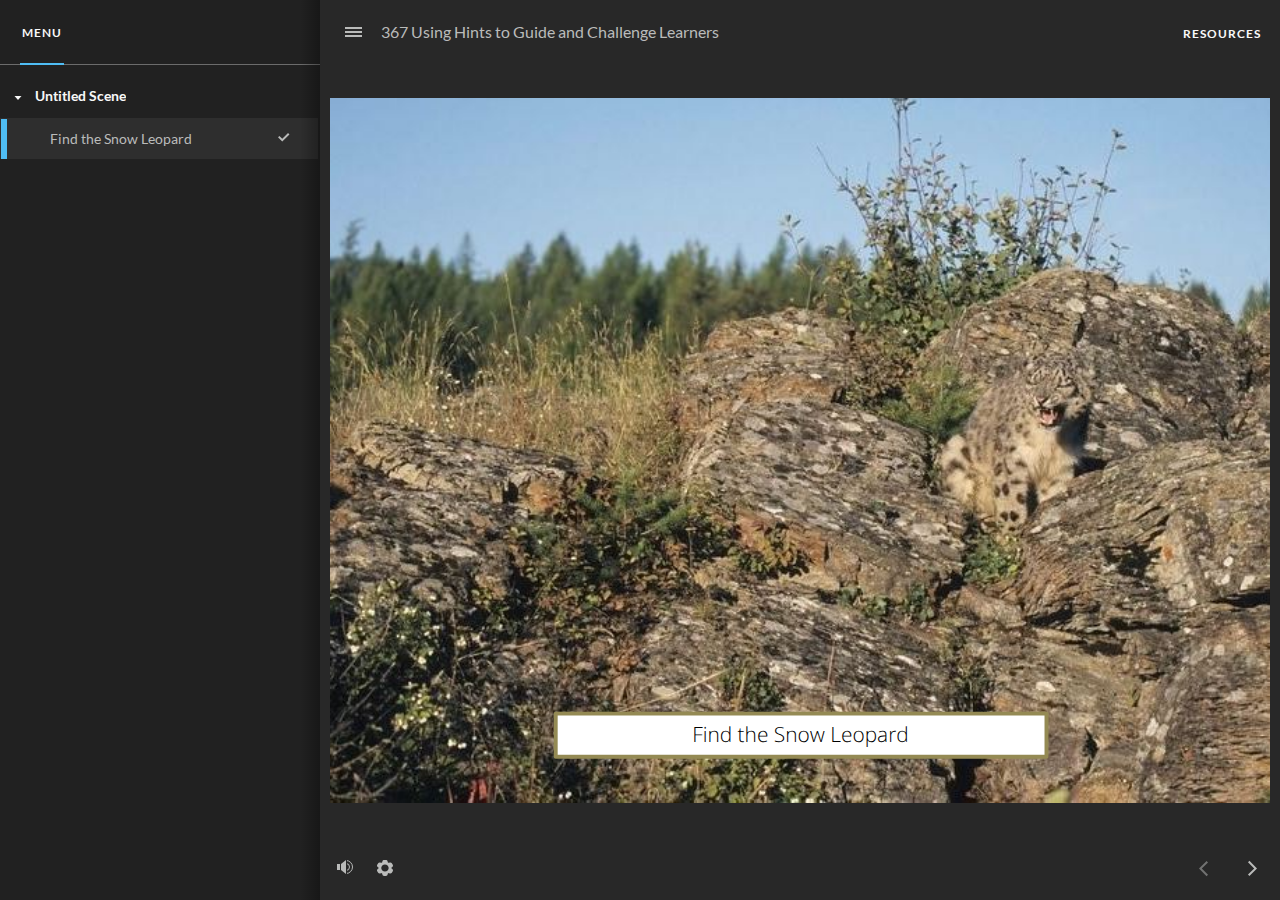
<file: index.html>
<!doctype html>
<html lang="en-US">
<head>
  <meta charset="utf-8">
  <!-- Created using Storyline 360 - http://www.articulate.com  -->
  <!-- version: 3.62.27443.0 -->
  <title>367 Using Hints to Guide and Challenge Learners</title>
  <meta http-equiv="x-ua-compatible" content="IE=edge"/>
  <meta name="viewport" content="width=device-width,initial-scale=1,user-scalable=no,shrink-to-fit=no,minimal-ui"/>
  <meta name="apple-mobile-web-app-capable" content="yes"/>
  <style>
    html, body { height: 100%; padding: 0; margin: 0 }
    #app { height: 100%; width: 100%; }
  </style>
  
  <script>window.THREE = { };</script>
</head>
<body style="background: #282828" class="cs-HTML theme-unified">
  <!-- 360 -->
  <script>!function(e){var i=/iPhone/i,o=/iPod/i,n=/iPad/i,t=/(?=.*\bAndroid\b)(?=.*\bMobile\b)/i,d=/Android/i,s=/(?=.*\bAndroid\b)(?=.*\bSD4930UR\b)/i,b=/(?=.*\bAndroid\b)(?=.*\b(?:KFOT|KFTT|KFJWI|KFJWA|KFSOWI|KFTHWI|KFTHWA|KFAPWI|KFAPWA|KFARWI|KFASWI|KFSAWI|KFSAWA)\b)/i,r=/IEMobile/i,h=/(?=.*\bWindows\b)(?=.*\bARM\b)/i,a=/BlackBerry/i,l=/BB10/i,p=/Opera Mini/i,f=/(CriOS|Chrome)(?=.*\bMobile\b)/i,u=/(?=.*\bFirefox\b)(?=.*\bMobile\b)/i,c=new RegExp("(?:Nexus 7|BNTV250|Kindle Fire|Silk|GT-P1000)","i"),w=function(e,i){return e.test(i)},A=function(e){var A=e||navigator.userAgent,v=A.split("[FBAN");if(void 0!==v[1]&&(A=v[0]),this.apple={phone:w(i,A),ipod:w(o,A),tablet:!w(i,A)&&w(n,A),device:w(i,A)||w(o,A)||w(n,A)},this.amazon={phone:w(s,A),tablet:!w(s,A)&&w(b,A),device:w(s,A)||w(b,A)},this.android={phone:w(s,A)||w(t,A),tablet:!w(s,A)&&!w(t,A)&&(w(b,A)||w(d,A)),device:w(s,A)||w(b,A)||w(t,A)||w(d,A)},this.windows={phone:w(r,A),tablet:w(h,A),device:w(r,A)||w(h,A)},this.other={blackberry:w(a,A),blackberry10:w(l,A),opera:w(p,A),firefox:w(u,A),chrome:w(f,A),device:w(a,A)||w(l,A)||w(p,A)||w(u,A)||w(f,A)},this.seven_inch=w(c,A),this.any=this.apple.device||this.android.device||this.windows.device||this.other.device||this.seven_inch,this.phone=this.apple.phone||this.android.phone||this.windows.phone,this.tablet=this.apple.tablet||this.android.tablet||this.windows.tablet,"undefined"==typeof window)return this},v=function(){var e=new A;return e.Class=A,e};"undefined"!=typeof module&&module.exports&&"undefined"==typeof window?module.exports=A:"undefined"!=typeof module&&module.exports&&"undefined"!=typeof window?module.exports=v():"function"==typeof define&&define.amd?define("isMobile",[],e.isMobile=v()):e.isMobile=v()}(this);
    window.isMobile.apple.tablet = window.isMobile.apple.tablet ||
      (navigator.platform === 'MacIntel' && navigator.maxTouchPoints > 1);
    window.isMobile.apple.device = window.isMobile.apple.device || window.isMobile.apple.tablet;
    window.isMobile.tablet = window.isMobile.tablet || window.isMobile.apple.tablet;
    window.isMobile.any = window.isMobile.any || window.isMobile.apple.tablet;
  </script>

  <div id="focus-sink" tabindex="-1"></div>

  <div id="preso"></div>
  <script>
    window.DS = {};
    window.globals = {
      DATA_PATH_BASE: '',
      HAS_FRAME: true,
      HAS_SLIDE: true,

      lmsPresent: false,
      tinCanPresent: false,
      cmi5Present: false,
      aoSupport: false,
      scale: 'noscale',
      captureRc: false,
      browserSize: 'optimal',
      bgColor: '#282828',
      features: 'InsertSvgPicture,MultipleQuizTracking',
      themeName: 'unified',
      preloaderColor: '#FFFFFF',
      suppressAnalytics: false,
      productChannel: 'stable',
      publishSource: 'storyline',
      aid: 'aid|5abbb47c-4895-46f5-98bb-8b2ba676dbdb',
      cid: 'c0904673-c0f9-4a8f-9fac-718fa3f2e943',
      playerVersion: '3.62.27443.0',
      maxIosVideoElements: 10,

      
      parseParams: function(qs) {
        if (window.globals.parsedParams != null) {
          return window.globals.parsedParams;
        }
        qs = (qs || window.location.search.substr(1)).split('+').join(' ');
        var params = {},
            tokens,
            re = /[?&]?([^=]+)=([^&]*)/g;

        while (tokens = re.exec(qs)) {
          params[decodeURIComponent(tokens[1]).trim()] =
            decodeURIComponent(tokens[2]).trim();
        }
        window.globals.parsedParams = params;
        return params;
      }

    };

    (function() {

      var classTypes = [ 'desktop', 'mobile', 'phone', 'tablet' ];

      var addDeviceClasses = function(prefix, testObj) {
        var curr, i;
        for (i = 0; i < classTypes.length; i++) {
          curr = classTypes[i];
          if (testObj[curr]) {
            document.body.classList.add(prefix + curr);
          }
        }
      };

      var params = window.globals.parseParams(),
          isDevicePreview = params.devicepreview === '1',
          isPhoneOverride = params.deviceType === 'phone' || (isDevicePreview && params.phone == '1'),
          isTabletOverride = (params.deviceType === 'tablet' || isDevicePreview) && !isPhoneOverride,
          isMobileOverride = isPhoneOverride || isTabletOverride;

      var deviceView = {
        desktop: !window.isMobile.any && !isMobileOverride,
        mobile: window.isMobile.any || isMobileOverride,
        phone: isPhoneOverride || (window.isMobile.phone && !isTabletOverride),
        tablet: isTabletOverride || window.isMobile.tablet
      };

      window.globals.deviceView = deviceView;
      window.isMobile.desktop = !window.isMobile.any;
      window.isMobile.mobile = window.isMobile.any;

      addDeviceClasses('view-', deviceView);

    })();
  </script>
  
  <script src='story_content/user.js' type=text/javascript></script>
  <div class="slide-loader"></div>

  <script>
    var doc = document, loader = doc.body.querySelector('.slide-loader'); [ 1, 2, 3 ].forEach(function(n) { var d = doc.createElement('div'); d.style.backgroundColor = window.globals.preloaderColor; d.classList.add('mobile-loader-dot'); d.classList.add('dot' + n); loader.appendChild(d); });
  </script>

  <div class="mobile-load-title-overlay" style="display: none">
    <div class="mobile-load-title">367 Using Hints to Guide and Challenge Learners</div>
  </div>

  <div class="mobile-chrome-warning"></div>

  <script>
    
    if (window.autoSpider && window.vInterfaceObject) {
      document.querySelector('.mobile-load-title-overlay').style.display = 'none';
    }
  </script>

  

  <link rel="stylesheet" href="html5/data/css/output.min.css" data-noprefix/>
</body>
<script src="html5/lib/scripts/bootstrapper.min.js"></script>
</html>
</file>
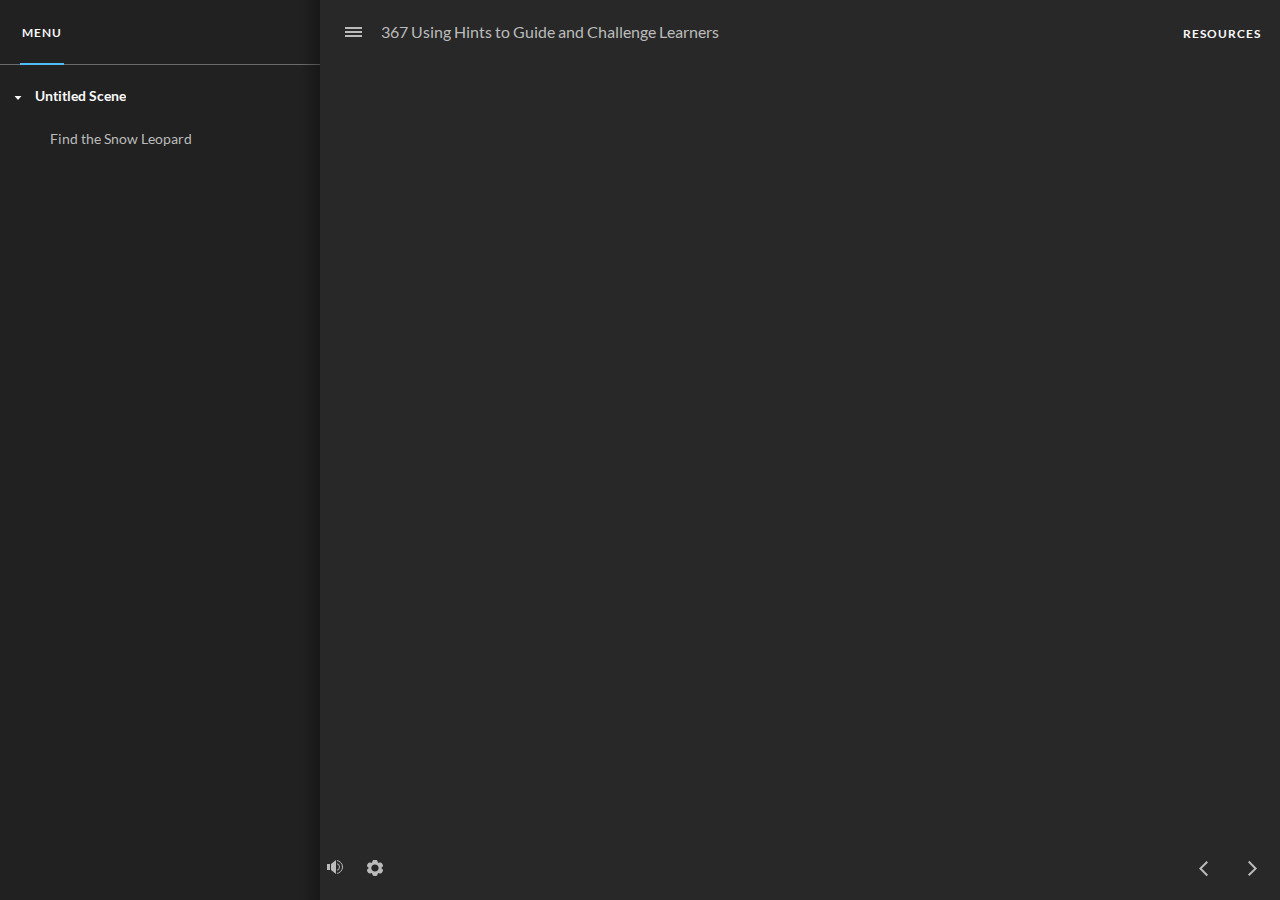
<file: index_lms.html>
<!doctype html>
<html lang="en-US">
<head>
  <meta charset="utf-8">
  <!-- Created using Storyline 360 - http://www.articulate.com  -->
  <!-- version: 3.62.27443.0 -->
  <title>367 Using Hints to Guide and Challenge Learners</title>
  <meta http-equiv="x-ua-compatible" content="IE=edge"/>
  <meta name="viewport" content="width=device-width,initial-scale=1,user-scalable=no,shrink-to-fit=no,minimal-ui"/>
  <meta name="apple-mobile-web-app-capable" content="yes"/>
  <style>
    html, body { height: 100%; padding: 0; margin: 0 }
    #app { height: 100%; width: 100%; }
  </style>
  <script src="lms/scormdriver.js" charset="utf-8"></script>
  <script>window.THREE = { };</script>
</head>
<body style="background: #282828" class="cs-HTML theme-unified">
  <!-- 360 -->
  <script>!function(e){var i=/iPhone/i,o=/iPod/i,n=/iPad/i,t=/(?=.*\bAndroid\b)(?=.*\bMobile\b)/i,d=/Android/i,s=/(?=.*\bAndroid\b)(?=.*\bSD4930UR\b)/i,b=/(?=.*\bAndroid\b)(?=.*\b(?:KFOT|KFTT|KFJWI|KFJWA|KFSOWI|KFTHWI|KFTHWA|KFAPWI|KFAPWA|KFARWI|KFASWI|KFSAWI|KFSAWA)\b)/i,r=/IEMobile/i,h=/(?=.*\bWindows\b)(?=.*\bARM\b)/i,a=/BlackBerry/i,l=/BB10/i,p=/Opera Mini/i,f=/(CriOS|Chrome)(?=.*\bMobile\b)/i,u=/(?=.*\bFirefox\b)(?=.*\bMobile\b)/i,c=new RegExp("(?:Nexus 7|BNTV250|Kindle Fire|Silk|GT-P1000)","i"),w=function(e,i){return e.test(i)},A=function(e){var A=e||navigator.userAgent,v=A.split("[FBAN");if(void 0!==v[1]&&(A=v[0]),this.apple={phone:w(i,A),ipod:w(o,A),tablet:!w(i,A)&&w(n,A),device:w(i,A)||w(o,A)||w(n,A)},this.amazon={phone:w(s,A),tablet:!w(s,A)&&w(b,A),device:w(s,A)||w(b,A)},this.android={phone:w(s,A)||w(t,A),tablet:!w(s,A)&&!w(t,A)&&(w(b,A)||w(d,A)),device:w(s,A)||w(b,A)||w(t,A)||w(d,A)},this.windows={phone:w(r,A),tablet:w(h,A),device:w(r,A)||w(h,A)},this.other={blackberry:w(a,A),blackberry10:w(l,A),opera:w(p,A),firefox:w(u,A),chrome:w(f,A),device:w(a,A)||w(l,A)||w(p,A)||w(u,A)||w(f,A)},this.seven_inch=w(c,A),this.any=this.apple.device||this.android.device||this.windows.device||this.other.device||this.seven_inch,this.phone=this.apple.phone||this.android.phone||this.windows.phone,this.tablet=this.apple.tablet||this.android.tablet||this.windows.tablet,"undefined"==typeof window)return this},v=function(){var e=new A;return e.Class=A,e};"undefined"!=typeof module&&module.exports&&"undefined"==typeof window?module.exports=A:"undefined"!=typeof module&&module.exports&&"undefined"!=typeof window?module.exports=v():"function"==typeof define&&define.amd?define("isMobile",[],e.isMobile=v()):e.isMobile=v()}(this);
    window.isMobile.apple.tablet = window.isMobile.apple.tablet ||
      (navigator.platform === 'MacIntel' && navigator.maxTouchPoints > 1);
    window.isMobile.apple.device = window.isMobile.apple.device || window.isMobile.apple.tablet;
    window.isMobile.tablet = window.isMobile.tablet || window.isMobile.apple.tablet;
    window.isMobile.any = window.isMobile.any || window.isMobile.apple.tablet;
  </script>

  <div id="focus-sink" tabindex="-1"></div>

  <div id="preso"></div>
  <script>
    window.DS = {};
    window.globals = {
      DATA_PATH_BASE: '',
      HAS_FRAME: true,
      HAS_SLIDE: true,

      lmsPresent: true,
      tinCanPresent: false,
      cmi5Present: false,
      aoSupport: false,
      scale: 'noscale',
      captureRc: false,
      browserSize: 'optimal',
      bgColor: '#282828',
      features: 'InsertSvgPicture,MultipleQuizTracking',
      themeName: 'unified',
      preloaderColor: '#FFFFFF',
      suppressAnalytics: false,
      productChannel: 'stable',
      publishSource: 'storyline',
      aid: 'aid|5abbb47c-4895-46f5-98bb-8b2ba676dbdb',
      cid: 'c0904673-c0f9-4a8f-9fac-718fa3f2e943',
      playerVersion: '3.62.27443.0',
      maxIosVideoElements: 10,

      
      parseParams: function(qs) {
        if (window.globals.parsedParams != null) {
          return window.globals.parsedParams;
        }
        qs = (qs || window.location.search.substr(1)).split('+').join(' ');
        var params = {},
            tokens,
            re = /[?&]?([^=]+)=([^&]*)/g;

        while (tokens = re.exec(qs)) {
          params[decodeURIComponent(tokens[1]).trim()] =
            decodeURIComponent(tokens[2]).trim();
        }
        window.globals.parsedParams = params;
        return params;
      }

    };

    (function() {

      var classTypes = [ 'desktop', 'mobile', 'phone', 'tablet' ];

      var addDeviceClasses = function(prefix, testObj) {
        var curr, i;
        for (i = 0; i < classTypes.length; i++) {
          curr = classTypes[i];
          if (testObj[curr]) {
            document.body.classList.add(prefix + curr);
          }
        }
      };

      var params = window.globals.parseParams(),
          isDevicePreview = params.devicepreview === '1',
          isPhoneOverride = params.deviceType === 'phone' || (isDevicePreview && params.phone == '1'),
          isTabletOverride = (params.deviceType === 'tablet' || isDevicePreview) && !isPhoneOverride,
          isMobileOverride = isPhoneOverride || isTabletOverride;

      var deviceView = {
        desktop: !window.isMobile.any && !isMobileOverride,
        mobile: window.isMobile.any || isMobileOverride,
        phone: isPhoneOverride || (window.isMobile.phone && !isTabletOverride),
        tablet: isTabletOverride || window.isMobile.tablet
      };

      window.globals.deviceView = deviceView;
      window.isMobile.desktop = !window.isMobile.any;
      window.isMobile.mobile = window.isMobile.any;

      addDeviceClasses('view-', deviceView);

    })();
  </script>
  
  <script src='story_content/user.js' type=text/javascript></script>
  <div class="slide-loader"></div>

  <script>
    var doc = document, loader = doc.body.querySelector('.slide-loader'); [ 1, 2, 3 ].forEach(function(n) { var d = doc.createElement('div'); d.style.backgroundColor = window.globals.preloaderColor; d.classList.add('mobile-loader-dot'); d.classList.add('dot' + n); loader.appendChild(d); });
  </script>

  <div class="mobile-load-title-overlay" style="display: none">
    <div class="mobile-load-title">367 Using Hints to Guide and Challenge Learners</div>
  </div>

  <div class="mobile-chrome-warning"></div>

  <script>
    
    if (window.autoSpider && window.vInterfaceObject) {
      document.querySelector('.mobile-load-title-overlay').style.display = 'none';
    }
  </script>

  

  <link rel="stylesheet" href="html5/data/css/output.min.css" data-noprefix/>
</body>
<script src="html5/lib/scripts/bootstrapper.min.js"></script>
</html>
</file>
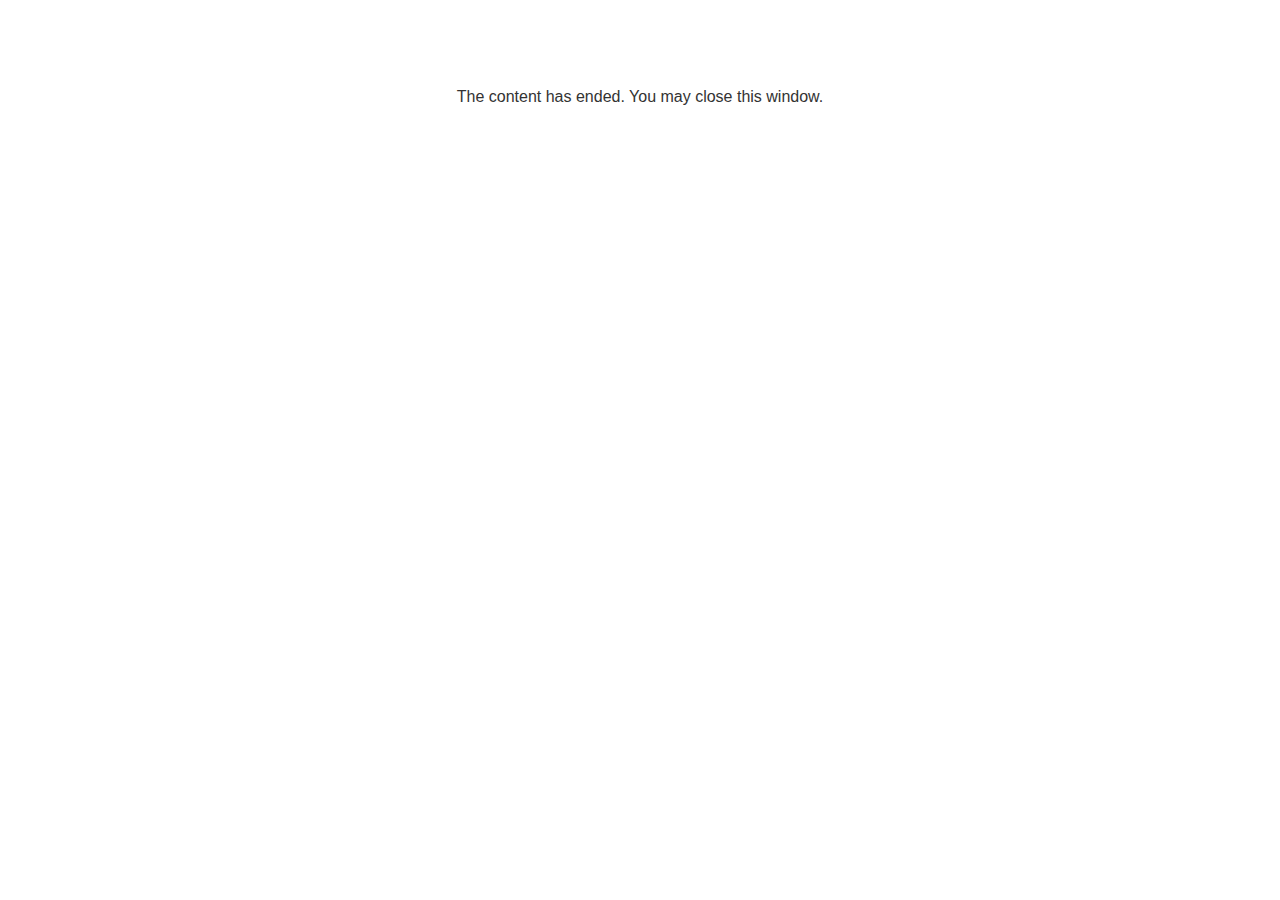
<file: lms/goodbye.html>
<!doctype html>
<html>
<body style="background-color: #ffffff;">

<p role="alert" style="color: #333333;font-family: Lato, articulate, tahoma, arial;font-size: medium;text-align: center;">
<br><br><br><br>
The content has ended. You may close this window.
</p>

</body>
</html>
</file>
<file: html5/data/css/output.min.css>
@font-face {
  font-family: 'LatoBold Charset1_ Bold00694A7B';
  src: url('[data-uri]');
  font-style: normal;
  font-weight: normal;
}
@font-face {
  font-family: 'Lato Charset1_ 5cNdmlQy1EB0B4EE';
  src: url('[data-uri]');
  font-style: normal;
  font-weight: normal;
}
@font-face {
  font-family: 'Open Sans Light Charset18AC0EC9';
  src: url('[data-uri]');
  font-style: normal;
  font-weight: normal;
}
@font-face {
  font-family: 'Webdings Charset1_ 6iCWD368AC97';
  src: url('[data-uri]');
  font-style: normal;
  font-weight: normal;
}
@font-face {
  font-family: 'Open Sans LightBoldBold90297C13';
  src: url('[data-uri]');
  font-style: normal;
  font-weight: normal;
}
@font-face {
  font-family: 'Open Sans Light Charset623D7FDC';
  src: url('[data-uri]');
  font-style: normal;
  font-weight: normal;
}
@font-face {
  font-family: 'Webdings Charset0_v9uIA1C54874B';
  src: url('[data-uri]');
  font-style: normal;
  font-weight: normal;
}
@font-face {
  font-family: 'Open Sans LightBoldBold2423480C';
  src: url('[data-uri]');
  font-style: normal;
  font-weight: normal;
}
.cs-HTML {
  background: rgba(40, 40, 40, 1);
}
.cs-pxabnsnfns00001100101 .cs-infopanel  {
  box-shadow: 0 1px 0 rgba(0, 0, 0, 0);
  background: rgba(255, 255, 255, 1);
}
.cs-pxabnsnfns00001100101 .cs-infopanel .cs-link {
  color: rgba(186, 187, 186, 1);
}
.cs-pxabnsnfns00001100101 .cs-infopanel .cs-link:hover {
  color: rgba(255, 255, 255, 1);
}
.cs-pxabnsnfns00001100101 .cs-infopanel .cs-name {
  color: rgba(68, 68, 68, 1);
}
.cs-pxabnsnfns00001100101 .cs-infopanel .cs-title {
  color: rgba(153, 153, 153, 1);
}
.cs-pxabnsnfns00001100101 .cs-infopanelpopup  {
  box-shadow: 0 1px 0 rgba(0, 0, 0, 0);
  background: rgba(0, 0, 0, 0);
}
.cs-pxabnsnfns00001100101 .cs-infopanelpopup .cs-link {
  color: rgba(255, 0, 0, 1);
}
.cs-pxabnsnfns00001100101 .cs-infopanelpopup .cs-link:hover {
  color: rgba(255, 255, 255, 1);
}
.cs-pxabnsnfns00001100101 .cs-infopanelpopup .cs-name {
  color: rgba(255, 255, 255, 1);
}
.cs-pxabnsnfns00001100101 .cs-infopanelpopup .cs-bio {
  color: rgba(186, 187, 186, 1);
}
.cs-pxabnsnfns00001100101 .cs-timer  {
  color: rgba(186, 187, 186, 1);
}
.cs-pxabnsnfns00001100101 .cs-duration stop:first-child {
  stop-color: rgba(60, 60, 60, 1);
}
.cs-pxabnsnfns00001100101 .cs-duration stop:last-child {
  stop-color: rgba(60, 60, 60, 1);
}
.cs-pxabnsnfns00001100101 .cs-elapsed stop:first-child {
  stop-color: rgba(254, 227, 71, 1);
}
.cs-pxabnsnfns00001100101 .cs-elapsed stop:last-child {
  stop-color: rgba(254, 227, 71, 1);
}
.cs-pxabnsnfns00001100101 .cs-timer .cs-pie .cs-innerstroke {
  stroke: rgba(199, 199, 199, 1);
}
.cs-pxabnsnfns00001100101 .cs-timer .cs-pie .cs-innerborder {
  stroke: rgba(255, 255, 255, 1);
}
.cs-pxabnsnfns00001100101 .cs-window  {
  box-shadow: 0 8px 5px rgba(0, 0, 0, 0.2);
  border-color: rgba(49, 99, 0, 0);
  background: rgba(33, 33, 33, 1);
  color: rgba(248, 248, 248, 1);
}
.cs-pxabnsnfns00001100101 .cs-window .cs-diva {
  border-color: rgba(78, 78, 78, 1);
}
.cs-pxabnsnfns00001100101 .cs-window .cs-divb {
  border-color: rgba(78, 78, 78, 0);
}
.cs-pxabnsnfns00001100101 .cs-editor .cs-editor-slide {
  color: rgba(226, 226, 226, 1);
}
.cs-pxabnsnfns00001100101 .cs-editor .cs-editor-html {
  color: rgba(186, 187, 186, 1);
}
.cs-pxabnsnfns00001100101 .cs-editor .cs-editor-button {
  text-shadow: 0 1px 0 rgba(0, 0, 0, 0);
  color: rgba(255, 255, 255, 1);
  border-color: rgba(211, 211, 211, 1);
  background: rgba(34, 34, 34, 1);
}
.cs-pxabnsnfns00001100101 .cs-editor .cs-editor-button:hover {
  background: rgba(68, 68, 68, 1);
}
.cs-pxabnsnfns00001100101 .cs-editor .cs-editor-button:active {
  background: rgba(68, 68, 68, 1);
}
.cs-pxabnsnfns00001100101 .cs-listitem  {
  color: rgba(186, 187, 186, 1);
  border-color: none;
  border: 1px solid transparent;
}
.cs-pxabnsnfns00001100101 .cs-listitem:hover {
  background: rgba(255, 255, 255, 0.06);
  border-color: rgba(108, 108, 108, 1) !important;
  border-width: 1px;
  border-radius: 2px;
  border-style: solid;
  box-sizing: border-box;
}
.cs-pxabnsnfns00001100101 .cs-listitem.hover {
  background: rgba(255, 255, 255, 0.06);
  border-color: rgba(108, 108, 108, 1) !important;
  border-width: 1px;
  border-radius: 2px;
  border-style: solid;
  box-sizing: border-box;
}
.cs-pxabnsnfns00001100101 .cs-glossary  {
  color: rgba(186, 187, 186, 1);
}
.cs-pxabnsnfns00001100101 .cs-glossary .cs-scrolling-panel {
  background: rgba(0, 0, 0, 0);
}
.cs-pxabnsnfns00001100101 .cs-glossary .cs-term.cs-selected .cs-choice-list-trigger {
  color: rgba(255, 255, 255, 1);
  background: rgba(255, 255, 255, 1);
}
.cs-pxabnsnfns00001100101 .cs-glossary .cs-term.cs-selected .cs-choice-list-trigger:focus {
  color: rgba(255, 255, 255, 1);
  background: rgba(255, 255, 255, 1);
}
.cs-pxabnsnfns00001100101 .cs-glossary .cs-term:hover .cs-choice-list-trigger {
  background: rgba(186, 187, 186, 1);
}
.cs-pxabnsnfns00001100101 .cs-glossary .cs-term.hover .cs-choice-list-trigger {
  background: rgba(186, 187, 186, 1);
}
.cs-pxabnsnfns00001100101 .cs-glossary .cs-term .cs-choice-list-trigger:focus {
  background: rgba(186, 187, 186, 1);
}
.cs-pxabnsnfns00001100101 .cs-glossary .cs-diva {
  border-color: rgba(0, 0, 0, 0);
}
.cs-pxabnsnfns00001100101 .cs-glossary .cs-divb {
  border-color: rgba(0, 0, 0, 0);
}
.cs-pxabnsnfns00001100101 .cs-glossary .cs-divc {
  border-color: rgba(0, 0, 0, 0);
}
.cs-pxabnsnfns00001100101 .cs-glossary .cs-heading {
  color: rgba(248, 248, 248, 1);
  font-weight: 700;
}
.note-content p span {
  color: rgba(186, 187, 186, 1);
  line-height: 1.4em;
  font-size: 103.769%;
}
.cs-pxabnsnfns00001100101 .cs-resource .cs-separator {
  border-color: rgba(0, 0, 0, 0);
}
.cs-pxabnsnfns00001100101 .cs-outline  {
  color: rgba(45, 45, 45, 1);
}
.cs-pxabnsnfns00001100101 .cs-outline .cs-diva {
  border-color: rgba(0, 0, 0, 0);
}
.cs-pxabnsnfns00001100101 .cs-outline .cs-divb {
  border-color: rgba(0, 0, 0, 0);
}
.cs-pxabnsnfns00001100101 .cs-outline .cs-divc {
  border-color: rgba(0, 0, 0, 0);
}
.cs-pxabnsnfns00001100101 .cs-outline .cs-search-filter:hover {
  color: rgba(0, 0, 0, 0);
}
.cs-pxabnsnfns00001100101 .cs-outline .cs-search-filter.hover {
  color: rgba(0, 0, 0, 0);
}
.cs-pxabnsnfns00001100101 .cs-transcript  {
  color: rgba(255, 255, 255, 1);
}
.cs-pxabnsnfns00001100101 .cs-transcript .cs-div {
  border-color: rgba(0, 0, 0, 0);
}
.cs-pxabnsnfns00001100101 .cs-tabs:not(.topmenu-item) {
  color: rgba(248, 248, 248, 1);
}
.cs-pxabnsnfns00001100101 .cs-tabs .cs-inner-button:not(.topmenu-item) {
  text-shadow: 0 1px 0 rgba(0, 0, 0, 0);
}
.cs-pxabnsnfns00001100101 .cs-tabs:hover:not(.topmenu-item) {
  color: rgba(248, 248, 248, 1);
}
.cs-pxabnsnfns00001100101 .cs-tabs.cs-selected {
  background: rgba(0, 0, 0, 0);
  color: rgba(248, 248, 248, 1);
}
.cs-pxabnsnfns00001100101 .cs-seekcontrol  {
  background: rgba(0, 0, 0, 0);
  border-color: rgba(0, 0, 0, 0);
}
.cs-pxabnsnfns00001100101 .cs-seekcontrol .cs-button:hover .cs-icon {
  fill: rgba(255, 255, 255, 1);
}
.cs-pxabnsnfns00001100101 .cs-seekcontrol .cs-button.hover .cs-icon {
  fill: rgba(255, 255, 255, 1);
}
.cs-pxabnsnfns00001100101 .cs-seekcontrol .cs-button .cs-icon-shadow {
  fill: rgba(0, 0, 0, 0);
}
.cs-pxabnsnfns00001100101 .cs-seekcontrol .cs-button .cs-icon {
  fill: rgba(180, 180, 180, 1);
}
.cs-pxabnsnfns00001100101 .cs-seekcontrol .cs-seek .cs-fill {
  background: rgba(255, 255, 255, 0.6);
}
.cs-pxabnsnfns00001100101 .cs-seekcontrol .cs-seek {
  background: rgba(108, 108, 108, 1);
  border-color: rgba(0, 0, 0, 0);
}
.cs-pxabnsnfns00001100101 .cs-searchinput .cs-input {
  color: rgba(186, 187, 186, 1);
  border-color: rgba(0, 0, 0, 0);
  background: rgba(255, 255, 255, 0.06);
}
.cs-pxabnsnfns00001100101 .cs-searchinput .cs-input:focus {
  color: rgba(248, 248, 248, 1);
  background: rgba(41, 41, 41, 1);
}
.cs-pxabnsnfns00001100101 .cs-searchinput .cs-input:hover {
  box-shadow: inset 0 0 1px 0 rgba(69, 126, 19, 0);
}
.cs-pxabnsnfns00001100101 .cs-searchinput .cs-input.hover {
  box-shadow: inset 0 0 1px 0 rgba(69, 126, 19, 0);
}
.cs-pxabnsnfns00001100101 .cs-searchinput .cs-button .cs-icon {
  fill: rgba(186, 187, 186, 1);
}
.cs-pxabnsnfns00001100101 .cs-searchinput .cs-button:hover {
  fill: rgba(63, 133, 0, 1);
}
.cs-pxabnsnfns00001100101 .cs-searchinput .cs-button.hover {
  fill: rgba(63, 133, 0, 1);
}
.cs-pxabnsnfns00001100101 .cs-menu  {
  box-shadow: 0 1px 0 rgba(0, 0, 0, 0);
  background: rgba(33, 33, 33, 1);
}
.cs-pxabnsnfns00001100101 .cs-topmenu-item.active .cs-tab {
  background: rgba(33, 33, 33, 1);
}
.cs-pxabnsnfns00001100101 .cs-logo  {
  box-shadow: 0 1px 0 rgba(37, 75, 0, 1);
  background: rgba(255, 255, 255, 0);
}
.cs-pxabnsnfns00001100101 .cs-checkbox  {
  color: rgba(255, 255, 255, 1);
}
.cs-pxabnsnfns00001100101 .cs-checkbox:hover {
  border-color: rgba(175, 221, 130, 1);
}
.cs-pxabnsnfns00001100101 .cs-checkbox.hover {
  border-color: rgba(175, 221, 130, 1);
}
.cs-pxabnsnfns00001100101 .cs-checkbox .cs-box {
  color: rgba(255, 255, 255, 1);
  border-color: rgba(42, 83, 0, 1);
}
.cs-pxabnsnfns00001100101 .cs-checkbox .cs-box:checked::after {
  color: rgba(43, 196, 0, 1);
}
.cs-pxabnsnfns00001100101 .cs-button  {
  text-shadow: 0 1px 0 rgba(0, 0, 0, 0);
  color: rgba(186, 187, 186, 1);
  border-color: rgba(0, 0, 0, 0);
  background: rgba(0, 0, 0, 0);
  box-shadow: 0 1px 0 rgba(0, 0, 0, 0);
}
.cs-pxabnsnfns00001100101 .cs-button .cs-icon {
  fill: rgba(186, 187, 186, 1);
}
.cs-pxabnsnfns00001100101 .cs-button .cs-icon-shadow {
  fill: rgba(0, 0, 0, 0);
}
.cs-pxabnsnfns00001100101 .cs-button:hover {
  background: rgba(248, 248, 248, 1);
}
.cs-pxabnsnfns00001100101 .cs-button.hover {
  background: rgba(248, 248, 248, 1);
}
.cs-pxabnsnfns00001100101 .cs-button:active {
  background: rgba(0, 0, 0, 0);
}
.cs-pxabnsnfns00001100101 .cs-button.cs-disabled:hover {
  background: rgba(0, 0, 0, 0);
}
.cs-pxabnsnfns00001100101 .cs-button.cs-disabled.hover {
  background: rgba(0, 0, 0, 0);
}
.cs-pxabnsnfns00001100101 .cs-button.cs-disabled:active {
  background: rgba(0, 0, 0, 0);
}
.cs-pxabnsnfns00001100101 .cs-button.cs-volume:hover {
  background: rgba(0, 0, 0, 0);
}
.cs-pxabnsnfns00001100101 .cs-button.cs-volume.hover {
  background: rgba(0, 0, 0, 0);
}
.cs-pxabnsnfns00001100101 .cs-button.cs-volume:active {
  background: rgba(0, 0, 0, 0);
}
.cs-pxabnsnfns00001100101.cs-base  {
  color: rgba(186, 187, 186, 1);
  border-color: rgba(40, 40, 40, 1);
  background: rgba(40, 40, 40, 1);
}
.cs-pxabnsnfns00001100101.cs-base .cs-separator .cs-diva {
  background: rgba(69, 69, 69, 1);
}
.cs-pxabnsnfns00001100101.cs-base .cs-separator .cs-divb {
  background: rgba(0, 0, 0, 0);
}
.cs-pxabnsnfns00001100101.cs-base .cs-topmenu-item.active .cs-tab {
  border-color: rgba(69, 69, 69, 1);
}
.cs-pxabnsnfns00001100101.cs-base .cs-topmenu-item.active .cs-panel {
  border-color: rgba(69, 69, 69, 1);
}
.cs-pxabnsnfns00001100101.cs-base .cs-left {
  background: rgba(33, 33, 33, 1);
}
.cs-pxabnsnfns00001100101.cs-base .cs-area-primary .cs-slide-container {
  background: rgba(40, 40, 40, 1);
}
.cs-pxabnsnfns00001100101.cs-base.cs-custom-theme .cs-brandhighlight-bg {
  background: rgba(79, 189, 244, 1) !important;
}
.cs-pxabnsnfns00001100101.cs-base.cs-custom-theme .cs-brandhighlight-secondary-bg {
  background: rgba(255, 255, 255, 1) !important;
}
.cs-pxabnsnfns00001100101.cs-base.cs-custom-theme .cs-brandhighlight-border {
  border-color: rgba(79, 189, 244, 1) !important;
}
.cs-pxabnsnfns00001100101.cs-base.cs-custom-theme .cs-brandhighlight-text {
  color: rgba(79, 189, 244, 1) !important;
}
.cs-pxabnsnfns00001100101.cs-base.cs-custom-theme .cs-brandhighlight-fill {
  fill: rgba(79, 189, 244, 1) !important;
}
.cs-pxabnsnfns00001100101.cs-base.cs-custom-theme .cs-listitem.cs-selected {
  background-color: rgba(255, 255, 255, 0.06) !important;
}
.cs-pxabnsnfns00001100101 .cs-volume::-moz-range-thumb {
  border-color: rgba(43, 85, 0, 1);
  box-shadow: inset 0 0 1px 0 rgba(43, 85, 0, 1);
  background: rgba(255, 255, 255, 1);
}
.cs-pxabnsnfns00001100101 .cs-volume::-ms-thumb {
  border-color: rgba(43, 85, 0, 1);
  box-shadow: inset 0 0 1px 0 rgba(43, 85, 0, 1);
  background: rgba(255, 255, 255, 1);
}
.cs-pxabnsnfns00001100101 .cs-volume::-webkit-slider-thumb {
  border-color: rgba(43, 85, 0, 1);
  box-shadow: inset 0 0 1px 0 rgba(43, 85, 0, 1);
  background: rgba(255, 255, 255, 1);
}
.cs-pxabnsnfns00001100101 .cs-volume::-moz-range-track {
  border-color: rgba(66, 140, 1, 1);
  background: rgba(108, 108, 108, 1);
}
.cs-pxabnsnfns00001100101 .cs-volume::-ms-track {
  border-color: rgba(66, 140, 1, 1);
  background: rgba(108, 108, 108, 1);
}
.cs-pxabnsnfns00001100101 .cs-volume::-webkit-slider-runnable-track {
  border-color: rgba(66, 140, 1, 1);
  background: rgba(108, 108, 108, 1);
}
body.show-focus .tab-focus-box {
  box-shadow: 0 0 0 1px rgba(255, 255, 0, 1), 0 0 0 3px rgba(0, 32, 96, 1), 0 0 5px 5px rgba(255, 255, 0, 1);
  border-color: transparent;
  outline: 2px transparent solid;
}
.skipnav {
  box-shadow: 0 0 0 1px rgba(255, 255, 0, 1), 0 0 0 3px rgba(0, 32, 96, 1), 0 0 5px 5px rgba(255, 255, 0, 1);
  border-color: transparent;
  outline: 2px transparent solid;
}
.cs-pxabnsnfns00001100101 .cs-listitem:hover {
  color: none;
}
.cs-pxabnsnfns00001100101 .cs-listitem.hover {
  color: none;
}
.cs-pxabnsnfns00001100101 .cs-listitem.cs-viewed {
  color: #BABBBA;
}
.cs-pxabnsnfns00001100101 .cs-listitem {
  color: #BABBBA;
}
.cs-pxabnsnfns00001100101 .cs-listitem:hover .cs-icon-carrot * {
  fill: none;
}
.cs-pxabnsnfns00001100101 .cs-listitem.hover .cs-icon-carrot * {
  fill: none;
}
.cs-pxabnsnfns00001100101 .cs-listitem .cs-icon-carrot {
  color: none;
  top: calc(3px);
}
.cs-pxabnsnfns00001100101 .cs-listitem .cs-icon-carrot .cs-shadow {
  color: #F8F8F8;
}
.cs-pxabnsnfns00001100101 .item-collapsible .is-scene {
  color: #F8F8F8 !important;
  font-weight: 700;
}
.cs-pxabnsnfns00001100101 .is-scene .cs-icon-carrot * {
  color: #F8F8F8 !important;
  font-weight: 700;
}
.cs-pxabnsnfns00001100101 .is-scene:not(.outline-links-collapse) > a {
  color: #F8F8F8;
}
.cs-pxabnsnfns00001100101 .is-scene:not(.outline-links-collapse) .cs-icon-carrot * {
  fill: none !important;
  color: #F8F8F8 !important;
}
.cs-pxabnsnfns00001100101 .tabs, .cs-pxabnsnfns00001100101 .cs-logo {
  border-bottom: 1px solid rgba(108, 108, 108, 1);
}
.cs-pxabnsnfns00001100101 .area-secondary-wrapper:after {
  background-image: url('[data-uri]');
  background-size: 100%;
}
.cs-pxabnsnfns00001100101 .panel-footer {
  background: #212121;
}
.cs-pxabnsnfns00001100101 #outline-search {
  background: rgba(255, 255, 255, 0.06);
  border-color: rgba(108, 108, 108, 1);
  border-width: 1px;
  border-style: solid;
}
.cs-pxabnsnfns00001100101 .topmenu-panel #outline-search {
  background: #545454;
}
.cs-pxabnsnfns00001100101 .search-icon circle, .cs-pxabnsnfns00001100101 .search-icon path {
  stroke: #BABBBA;
}
.cs-pxabnsnfns00001100101 #outline-search input[type   =search] {
  color: #F8F8F8;
}
.cs-pxabnsnfns00001100101 #outline-search ::-webkit-input-placeholder {
  color: #BABBBA !important;
}
.cs-pxabnsnfns00001100101 #outline-search :-ms-input-placeholder {
  color: #BABBBA !important;
}
.cs-pxabnsnfns00001100101 #outline-search ::-moz-placeholder {
  color: #BABBBA !important;
  opacity: 1;
}
.cs-pxabnsnfns00001100101 .cs-topmenu-item.active, body:not(.is-touchable-tablet) .cs-pxabnsnfns00001100101 .cs-topmenu-item:hover {
  color: #F8F8F8;
}
.cs-pxabnsnfns00001100101 .cs-topmenu-item.button-tapped {
  color: #F8F8F8;
}
.cs-pxabnsnfns00001100101 .cs-topmenu-item.active .cs-tab, .cs-pxabnsnfns00001100101 .cs-topmenu-item .cs-tab {
  background: transparent !important;
  border: none !important;
}
.cs-pxabnsnfns00001100101 .top-tabs-drop-icon div {
  background: #BABBBA;
}
.cs-pxabnsnfns00001100101 .cs-panel.topmenu-panel .panel-content, .cs-pxabnsnfns00001100101 .top-tabs-drop {
  background: #212121;
}
.cs-pxabnsnfns00001100101 .cs-topmenu-item.active .cs-panel {
  background: #212121;
}
.cs-pxabnsnfns00001100101 .cs-menu.topmenu-panel, .cs-pxabnsnfns00001100101 .top-tabs-drop {
  border: 1px solid rgba(69, 69, 69, 1) !important;
  border-radius: 3px;
}
.cs-pxabnsnfns00001100101 .resources .resources-list a:hover {
  background: rgba(255, 255, 255, 0.06);
}
body:not(.is-touchable-tablet) .cs-pxabnsnfns00001100101 .resources .resources-list a:hover {
  background: rgba(255, 255, 255, 0.06);
}
.cs-pxabnsnfns00001100101 .resources .resources-list a.hover {
  background: rgba(255, 255, 255, 0.06);
}
body:not(.is-touchable-tablet) .cs-pxabnsnfns00001100101 .resources .resources-list a.hover {
  background: rgba(255, 255, 255, 0.06);
}
.cs-pxabnsnfns00001100101 .resources .resources-list a.button-tapped {
  background: rgba(255, 255, 255, 0.06);
}
.cs-pxabnsnfns00001100101 .cs-icon path, .cs-pxabnsnfns00001100101 .cs-icon rect, .cs-pxabnsnfns00001100101 .cs-icon polygon, .cs-pxabnsnfns00001100101 .menu-icon-wrapper.menu-icon-wrapper-hover path {
  fill: #BABBBA;
}
.cs-pxabnsnfns00001100101 .cs-icon .icon-stroke-only {
  fill: none !important;
  stroke: #BABBBA !important;
}
body:not(.is-touchable-tablet) .cs-pxabnsnfns00001100101 .cs-button:hover .cs-icon path, body:not(.is-touchable-tablet) .cs-pxabnsnfns00001100101 .cs-button:hover .cs-icon rect, body:not(.is-touchable-tablet) .cs-pxabnsnfns00001100101 .cs-button:hover .cs-icon polygon {
  fill: #F8F8F8;
}
body:not(.is-touchable-tablet) .cs-pxabnsnfns00001100101 .cs-tabs:hover .search-icon circle, body:not(.is-touchable-tablet) .cs-pxabnsnfns00001100101 .cs-tabs:hover .search-icon path {
  stroke: #F8F8F8;
}
.cs-pxabnsnfns00001100101 .cs-button.button-tapped .cs-icon path, .cs-pxabnsnfns00001100101 .cs-button.button-tapped .cs-icon rect, .cs-pxabnsnfns00001100101 .cs-button.button-tapped .cs-icon polygon {
  fill: #F8F8F8;
}
body:not(.is-touchable-tablet) .cs-pxabnsnfns00001100101 .cs-button:hover .cs-icon .icon-stroke-only {
  fill: none !important;
  stroke: #F8F8F8 !important;
}
.cs-pxabnsnfns00001100101 .cs-button:button-tapped .cs-icon .icon-stroke-only {
  fill: none !important;
  stroke: #F8F8F8 !important;
}
.cs-pxabnsnfns00001100101 .menu-icon-wrapper.menu-icon-wrapper-hover svg path {
  fill: #F8F8F8;
}
.floating-sidebar:not(.sidebar-closed) .cs-pxabnsnfns00001100101 #hamburger .menu-icon-wrapper svg path {
  fill: #BABBBA;
}
.floating-sidebar:not(.sidebar-closed) .cs-pxabnsnfns00001100101 #hamburger .menu-icon-wrapper.menu-icon-wrapper-hover svg path {
  fill: #F8F8F8;
}
.cs-pxabnsnfns00001100101 .volume .btn:before {
  background-image: url('[data-uri]');
}
.cs-pxabnsnfns00001100101 .volume-track {
  background: #6C6C6C;
}
.cs-pxabnsnfns00001100101 .volume-icon circle {
  stroke: #BABBBA;
}
.cs-pxabnsnfns00001100101 .cs-settings > .settings-panel {
  background: #212121;
  border: 1px solid rgba(69, 69, 69, 1) !important;
  border-radius: 3px;
}
.cs-pxabnsnfns00001100101 .cs-settings > .panel-down-arrow {
  fill: #212121;
}
.cs-pxabnsnfns00001100101 .switch-toggle .border {
  stroke: #7C7C7C;
}
.cs-pxabnsnfns00001100101 .switch-toggle .thumb-off .thumb {
  fill: #A2A2A2;
}
.cs-pxabnsnfns00001100101 .switch-toggle .thumb-on .track {
  fill: rgba(79, 189, 244, 1);
}
.cs-pxabnsnfns00001100101 .switch-toggle .thumb-off .track {
  fill: rgba(255, 255, 255, 0.1);
}
.cs-pxabnsnfns00001100101 .switch-label {
  color: #BABBBA;
}
.cs-pxabnsnfns00001100101 .cs-panel .scrollarea-btn:after {
  background: rgba(179, 180, 179, 0.75);
}
.scrollarea-scrollbar:hover .scrollarea-btn:after, .scrollarea-scrollbar.highlight-scrollbar .scrollarea-btn:after {
  background: rgba(179, 180, 179, 0.75);
}
.floating-sidebar .sidebar-overlay {
  background: rgba(0, 0, 0, 0.85);
}
.cs-pxabnsnfns00001100101 .overlay-message {
  background: rgba(0, 0, 0, 0.85);
}
.cs-pxabnsnfns00001100101 .top-ui-bg, .cs-pxabnsnfns00001100101 .bottom-ui-bg, .cs-pxabnsnfns00001100101 .right-ui-bg, .cs-pxabnsnfns00001100101 .left-ui-bg {
  background: rgba(40, 40, 40, 0.8);
}
.cs-pxabnsnfns00001100101 .circle-progress-bg {
  fill: #282828;
}
.cs-pxabnsnfns00001100101 .circle-progress-well {
  fill: #6C6C6C;
}
.cs-pxabnsnfns00001100101 .circle-progress-pie {
  stroke: #6C6C6C;
}
.cs-pxabnsnfns00001100101 .lightbox .option-pane {
  background: rgba(40, 40, 40, 0.8);
}
.cs-pxabnsnfns00001100101 .lightbox .option-pane:before {
  background: #282828;
}
.cs-pxabnsnfns00001100101 .message-window {
  background: #212121;
  border: 1px solid rgba(69, 69, 69, 1) !important;
  border-radius: 3px;
}
.cs-pxabnsnfns00001100101 .message-window-header p, .cs-pxabnsnfns00001100101 .message-window-text {
  color: #F8F8F8;
}
.cs-pxabnsnfns00001100101 .message-window-header p {
  border-bottom: 1px solid rgba(255, 255, 255, 1);
}
.cs-pxabnsnfns00001100101 .message-window button.slide-object-button {
  border: 1px solid rgba(255, 255, 255, 1) !important;
}
.cs-pxabnsnfns00001100101 .message-window button.slide-object-button:hover {
  background: rgba(255, 255, 255, 0.06) !important;
}
.message-window .slide-object-button tspan, .message-window .slide-object-button-text tspan {
  fill: #F8F8F8 !important;
}
body:not(.is-touchable-tablet) .cs-pxabnsnfns00001100101 .cs-button:hover .text {
  color: #F8F8F8;
}
.cs-pxabnsnfns00001100101 .cs-button.button-tapped .text {
  color: #F8F8F8;
}
.cs-pxabnsnfns00001100101.cs-base {
  background: #282828;
}
.cs-pxabnsnfns00001100101 .cs-menu {
  background: transparent;
}
.cs-pxabnsnfns00001100101 .progress-bar .progress-bar-fill:after {
  background: #FFFFFF !important;
}
.cs-pxabnsnfns00001100101 .volume-dot {
  background: #FFFFFF !important;
}
.fn-npnxnanbsnfns00001100101 {
  font-family: 'Lato22AB4CAF';
  -webkit-font-variant-ligatures: no-common-ligatures;
  font-variant-ligatures: no-common-ligatures;
}
.fn-pxabnsnfns00001100101 {
  font-family: 'Lato22AB4CAF';
  -webkit-font-variant-ligatures: no-common-ligatures;
  font-variant-ligatures: no-common-ligatures;
}
.fn-npxnabnsnfns00001100101 {
  font-family: 'Lato22AB4CAF';
  -webkit-font-variant-ligatures: no-common-ligatures;
  font-variant-ligatures: no-common-ligatures;
}
.fn-npnxnanbnsnfns00001100101 {
  font-family: 'Lato22AB4CAF';
  -webkit-font-variant-ligatures: no-common-ligatures;
  font-variant-ligatures: no-common-ligatures;
}
.fn-pxabnsnfns00001100100 {
  font-family: 'Lato22AB4CAF';
  -webkit-font-variant-ligatures: no-common-ligatures;
  font-variant-ligatures: no-common-ligatures;
}
@font-face {
  font-family: 'Lato22AB4CAF';
  src: url('[data-uri]');
  font-style: normal;
  font-weight: bold;
}
@font-face {
  font-family: 'Lato22AB4CAF';
  src: url('[data-uri]');
  font-style: normal;
  font-weight: normal;
}
.cs-InvalidPromptSlide .cs-6Ot8Xb2WS15-InvalidPromptSlide-btn0 {
  color: rgba(255, 255, 255, 1);
  border-color: rgba(211, 211, 211, 1);
  background: rgba(34, 34, 34, 1);
  text-shadow: 0 1px 0 rgba(0, 0, 0, 0);
}
.cs-InvalidPromptSlide .cs-6Ot8Xb2WS15-InvalidPromptSlide-btn0 .cs-html {
  color: rgba(186, 187, 186, 1);
}
.cs-InvalidPromptSlide .cs-6Ot8Xb2WS15-InvalidPromptSlide-btn0 .cs-slide {
  border-color: rgba(226, 226, 226, 1);
}
.cs-InvalidPromptSlide .cs-6Ot8Xb2WS15-InvalidPromptSlide-btn0:hover {
  background: rgba(68, 68, 68, 1);
}
.cs-InvalidPromptSlide .cs-6Ot8Xb2WS15-InvalidPromptSlide-btn0:active {
  background: rgba(68, 68, 68, 1);
}
.cs-PrintPromptSlide .cs-6Ot8Xb2WS15-PrintPromptSlide-btn0 {
  color: rgba(255, 255, 255, 1);
  border-color: rgba(211, 211, 211, 1);
  background: rgba(34, 34, 34, 1);
  text-shadow: 0 1px 0 rgba(0, 0, 0, 0);
}
.cs-PrintPromptSlide .cs-6Ot8Xb2WS15-PrintPromptSlide-btn0 .cs-html {
  color: rgba(186, 187, 186, 1);
}
.cs-PrintPromptSlide .cs-6Ot8Xb2WS15-PrintPromptSlide-btn0 .cs-slide {
  border-color: rgba(226, 226, 226, 1);
}
.cs-PrintPromptSlide .cs-6Ot8Xb2WS15-PrintPromptSlide-btn0:hover {
  background: rgba(68, 68, 68, 1);
}
.cs-PrintPromptSlide .cs-6Ot8Xb2WS15-PrintPromptSlide-btn0:active {
  background: rgba(68, 68, 68, 1);
}
.cs-ScrollPromptSlide .cs-6Ot8Xb2WS15-ScrollPromptSlide-btn0 {
  color: rgba(255, 255, 255, 1);
  border-color: rgba(211, 211, 211, 1);
  background: rgba(34, 34, 34, 1);
  text-shadow: 0 1px 0 rgba(0, 0, 0, 0);
}
.cs-ScrollPromptSlide .cs-6Ot8Xb2WS15-ScrollPromptSlide-btn0 .cs-html {
  color: rgba(186, 187, 186, 1);
}
.cs-ScrollPromptSlide .cs-6Ot8Xb2WS15-ScrollPromptSlide-btn0 .cs-slide {
  border-color: rgba(226, 226, 226, 1);
}
.cs-ScrollPromptSlide .cs-6Ot8Xb2WS15-ScrollPromptSlide-btn0:hover {
  background: rgba(68, 68, 68, 1);
}
.cs-ScrollPromptSlide .cs-6Ot8Xb2WS15-ScrollPromptSlide-btn0:active {
  background: rgba(68, 68, 68, 1);
}
.cs-ResumePromptSlide .cs-6Ot8Xb2WS15-ResumePromptSlide-btn0 {
  color: rgba(255, 255, 255, 1);
  border-color: rgba(211, 211, 211, 1);
  background: rgba(34, 34, 34, 1);
  text-shadow: 0 1px 0 rgba(0, 0, 0, 0);
}
.cs-ResumePromptSlide .cs-6Ot8Xb2WS15-ResumePromptSlide-btn0 .cs-html {
  color: rgba(186, 187, 186, 1);
}
.cs-ResumePromptSlide .cs-6Ot8Xb2WS15-ResumePromptSlide-btn0 .cs-slide {
  border-color: rgba(226, 226, 226, 1);
}
.cs-ResumePromptSlide .cs-6Ot8Xb2WS15-ResumePromptSlide-btn0:hover {
  background: rgba(68, 68, 68, 1);
}
.cs-ResumePromptSlide .cs-6Ot8Xb2WS15-ResumePromptSlide-btn0:active {
  background: rgba(68, 68, 68, 1);
}
.cs-ResumePromptSlide .cs-6Ot8Xb2WS15-ResumePromptSlide-btn1 {
  color: rgba(255, 255, 255, 1);
  border-color: rgba(211, 211, 211, 1);
  background: rgba(34, 34, 34, 1);
  text-shadow: 0 1px 0 rgba(0, 0, 0, 0);
}
.cs-ResumePromptSlide .cs-6Ot8Xb2WS15-ResumePromptSlide-btn1 .cs-html {
  color: rgba(186, 187, 186, 1);
}
.cs-ResumePromptSlide .cs-6Ot8Xb2WS15-ResumePromptSlide-btn1 .cs-slide {
  border-color: rgba(226, 226, 226, 1);
}
.cs-ResumePromptSlide .cs-6Ot8Xb2WS15-ResumePromptSlide-btn1:hover {
  background: rgba(68, 68, 68, 1);
}
.cs-ResumePromptSlide .cs-6Ot8Xb2WS15-ResumePromptSlide-btn1:active {
  background: rgba(68, 68, 68, 1);
}
.cs-ExternalInterfaceErrorSlide .cs-buttonOK {
  color: rgba(255, 255, 255, 1);
  border-color: rgba(211, 211, 211, 1);
  background: rgba(34, 34, 34, 1);
  text-shadow: 0 1px 0 rgba(0, 0, 0, 0);
}
.cs-ExternalInterfaceErrorSlide .cs-buttonOK .cs-html {
  color: rgba(186, 187, 186, 1);
}
.cs-ExternalInterfaceErrorSlide .cs-buttonOK .cs-slide {
  border-color: rgba(226, 226, 226, 1);
}
.cs-ExternalInterfaceErrorSlide .cs-buttonOK:hover {
  background: rgba(68, 68, 68, 1);
}
.cs-ExternalInterfaceErrorSlide .cs-buttonOK:active {
  background: rgba(68, 68, 68, 1);
}
</file>
